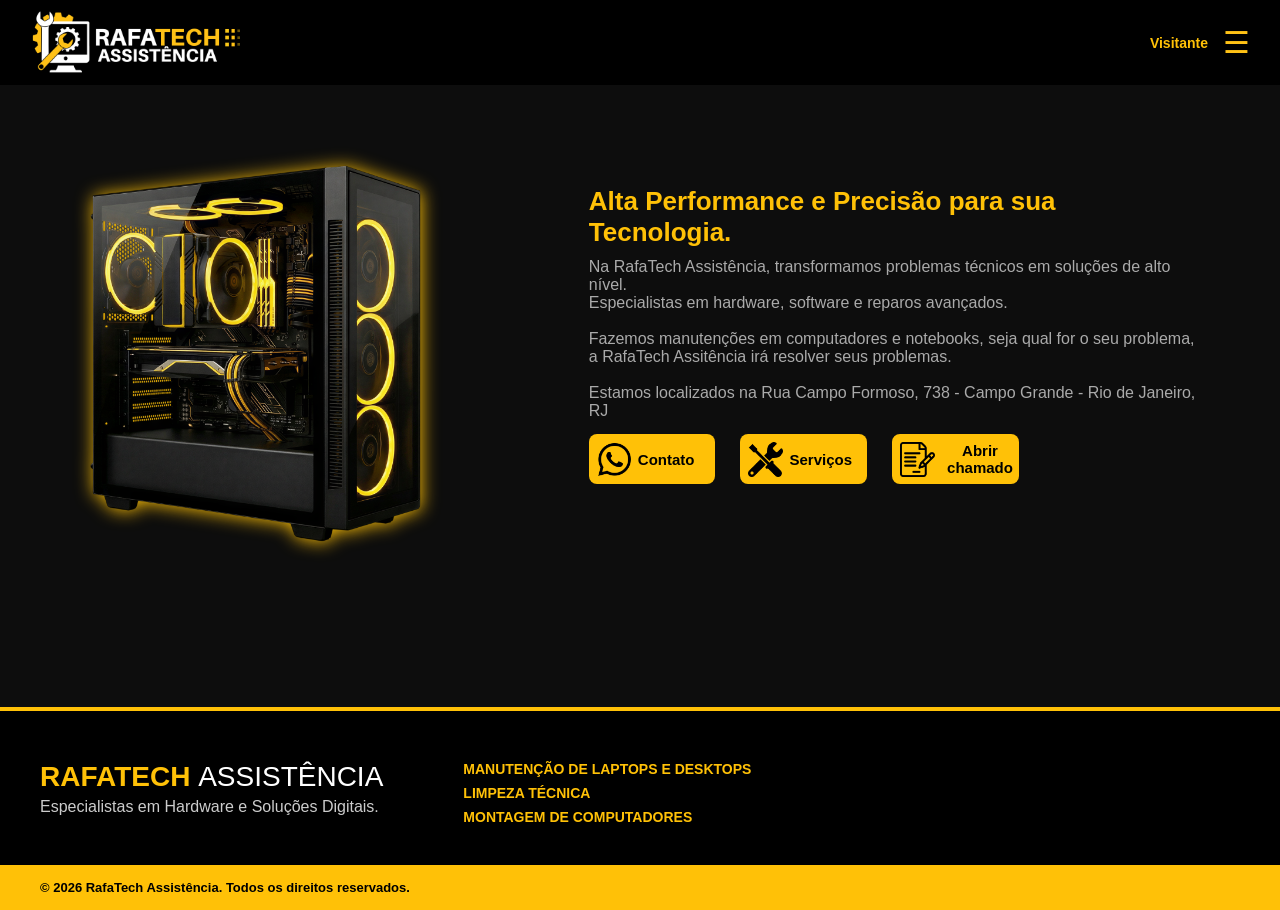
<file: index.html>
<!DOCTYPE html>
<html lang="pt-BR">
<head>
    <meta charset="UTF-8">
    <meta name="viewport" content="width=device-width, initial-scale=1.0">
    <link rel="stylesheet" href="./css/navbar.css">
    <link rel="stylesheet" href="./css/main.css">
    <link rel="stylesheet" href="./css/footer.css">
    <title>RafaTech Assistência</title>
</head>
<body>
    <!-- CABECALHO SITE -->
    <header id="cabecalho">
        <a href=""><img id="logosite" src="./img/Logosite1.png" alt="logo da assistencia"></a>
        <div class="user-menu-container">
            <span id="nome-usuario-logado" class="user-name"></span>
            <button id="btn-abrir" class="btn-menu">☰</button>
        </div>
    </header>
    <aside id="sidebar" class="sidebar">
        <button id="btn-fechar" class="btn-fechar">&times;</button>
        <nav class="menu-sidebar">
            <a href="./meu_perfil/meuperfil.html">Seus dados</a>
            <a href="./login/Login.html">Login</a>
            <a href="./cadastro/cadastro.html">Cadastre-se</a>
            <a href="./abrirchamado/abrirchamado.html">Abrir chamado</a>
            <a href="./serviços/serviços.html">Serviços</a>
            <a href="./sobre_nos/sobrenos.html">Sobre nós</a>
        </nav>
    </aside>
    <div id="overlay" class="overlay"></div>

    <!-- MAIN SITE -->
    <div class="container">
        <div id="left">
           <img id="imgpcfoda" src="./img/Computador-semfundo.png" alt="Pc pika para caralho amarelo e preto">
        </div>

        <div id="right">
            <div id="boasvindas">
                <h2>Alta Performance e Precisão para sua Tecnologia.</h2>
                <p>
                    Na RafaTech Assistência, transformamos problemas técnicos em soluções de alto nível.<br>
                    Especialistas em hardware, software e reparos avançados.
                    <br>
                    <br>
                    Fazemos manutenções em computadores e notebooks, seja qual for o seu problema,<br> 
                    a RafaTech Assitência irá resolver seus problemas.
                    <br>
                    <br>
                    Estamos localizados na Rua Campo Formoso, 738 - Campo Grande - Rio de Janeiro, RJ
                </p>

                <div id="div-btns-boasvindas">
                <button id="contato" class="btns">
                    <img class="iconbtn" src="./img/Icones/Icone-whatsapp.png" alt="logowhatsapp">
                    <a class="linkbtn" href="javascript:void(0);" data-url="https://wa.me/5521987072882?text=Olá,%20gostaria%20de%20um%20orçamento%20para%20minha%20máquina!">Contato</a>
                </button>
                
                <button id="servicos" class="btns">
                    <img class="iconbtn" src="./img/Icones/Icone-servico.png" alt="logoservico">
                    <a class="linkbtn" href="javascript:void(0);" data-url="./serviços/serviços.html">Serviços</a>
                </button>
                
                <button id="chamado" class="btns">
                    <img class="iconbtn" src="./img/Icones/Icone-chamado.png" alt="logochamado">
                    <a class="linkbtn" href="javascript:void(0);" data-url="./abrirchamado/abrirchamado.html">Abrir chamado</a>
                </button>
            </div>
            </div>
        </div>
    </div>
    
    <!-- FOOTER (RODAPÉ) -->
    <footer>
        <div class="footer-content">
            <div class="footer-brand">
                <h2>RafaTech <span>Assistência</span></h2>
                <p>Especialistas em Hardware e Soluções Digitais.</p>
            </div>
            <div class="footer-services">
                <ul>
                    <li>Manutenção de Laptops e Desktops</li>
                    <li>Limpeza Técnica</li>
                    <li>Montagem de Computadores</li>
                </ul>
            </div>
        </div>
        <div class="footer-copyright">
            <p>&copy; 2026 RafaTech Assistência. Todos os direitos reservados.</p>
        </div>
    </footer>
    <script src="./javascript/navbar.js"></script>
    <script src="./javascript/main.js"></script>
</body>
</html>
</file>
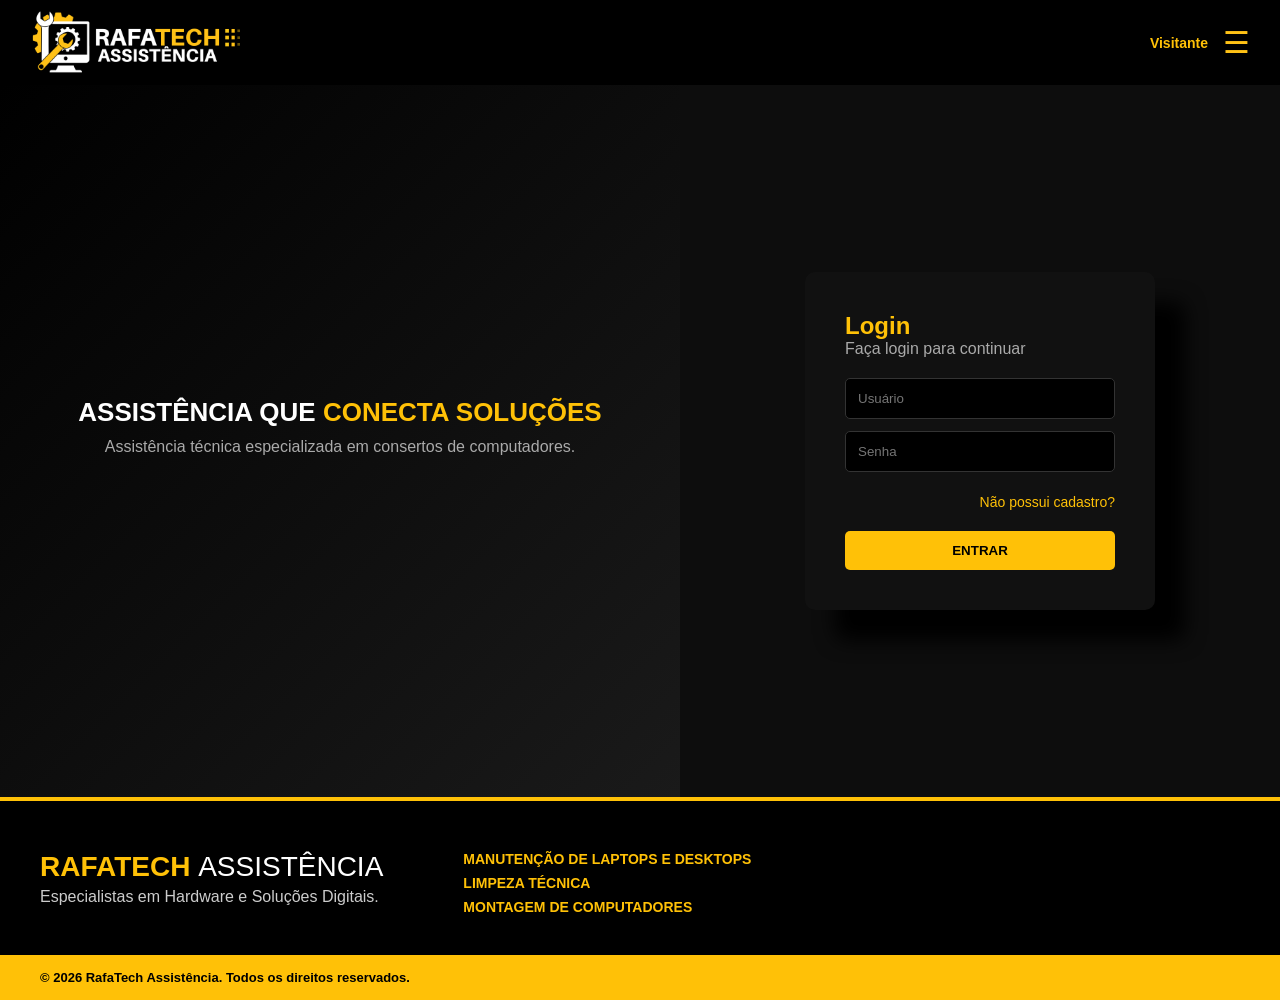
<file: abrirchamado/abrirchamado.html>
<!DOCTYPE html>
<html lang="pt-BR">
<head>
    <meta charset="UTF-8">
    <meta name="viewport" content="width=device-width, initial-scale=1.0">
    <link rel="stylesheet" href="../css/abrirchamado.css">
    <link rel="stylesheet" href="../css/navbar.css">
    <link rel="stylesheet" href="../css/footer.css">
    <title>RafaTech Assistência - Abertura de Chamado</title>
</head>
<body>
    <!-- CABECALHO SITE -->
    <header id="cabecalho">
        <a href="../index.html"><img id="logosite" src="../img/Logosite1.png" alt="logo da assistencia"></a>
        <div class="user-menu-container">
            <span id="nome-usuario-logado" class="user-name"></span>
            <button id="btn-abrir" class="btn-menu">☰</button>
        </div>
    </header>
    <aside id="sidebar" class="sidebar">
        <button id="btn-fechar" class="btn-fechar">&times;</button>
        <nav class="menu-sidebar">
            <a href="../meu_perfil/meuperfil.html">Seus dados</a>
            <a href="../login/Login.html">Login</a>
            <a href="../cadastro/cadastro.html">Cadastre-se</a>
            <a href="../abrirchamado/abrirchamado.html">Abrir chamado</a>
            <a href="../serviços/serviços.html">Serviços</a>
            <a href="../sobre_nos/sobrenos.html">Sobre nós</a>
        </nav>
    </aside>
    <div id="overlay" class="overlay"></div>

    <div class="main-container">
        <div class="left">
            <h2>ASSISTÊNCIA QUE <span>CONECTA SOLUÇÕES</span></h2>
            <p>Assistência técnica especializada em consertos de computadores.</p>
        </div>

        <div class="right-side">
            <div class="form-card">
                <h2>Abra seu chamado!</h2>
                <p>Preencha os dados para solicitar seu serviço</p>
                
                <form id="formChamado">
                    <div class="input-group">
                        <input type="text" id="nomeCliente" placeholder="Nome do Cliente" required>
                    </div>
                    <div class="input-group">
                        <input type="date" id="dataServico" required>
                    </div>
                    <div class="input-group">
                        <textarea id="descServico" placeholder="Descreva o serviço (Ex: Solicito manutenção no meu desktop, está esquentando muito...)" required></textarea>
                    </div>
                    
                    <button type="submit" class="btn-submit">Enviar para o WhatsApp</button>
                </form>
            </div>
        </div>
    </div>

    <!-- FOOTER (RODAPÉ) -->
    <footer>
        <div class="footer-content">
            <div class="footer-brand">
                <h2>RafaTech <span>Assistência</span></h2>
                <p>Especialistas em Hardware e Soluções Digitais.</p>
            </div>
            
            <div class="footer-services">
                <ul>
                    <li>Manutenção de Laptops e Desktops</li> <!-- Atualizado -->
                    <li>Limpeza Técnica</li>
                    <li>Montagem de Computadores</li> <!-- Atualizado -->
                </ul>
            </div>
        </div>
    
        <div class="footer-copyright">
            <p>&copy; 2026 RafaTech Assistência. Todos os direitos reservados.</p>
        </div>
    </footer>
    <script src="../javascript/abrirchamado.js"></script>
    <script src="../javascript/navbar.js"></script>
</body>
</html>
</file>
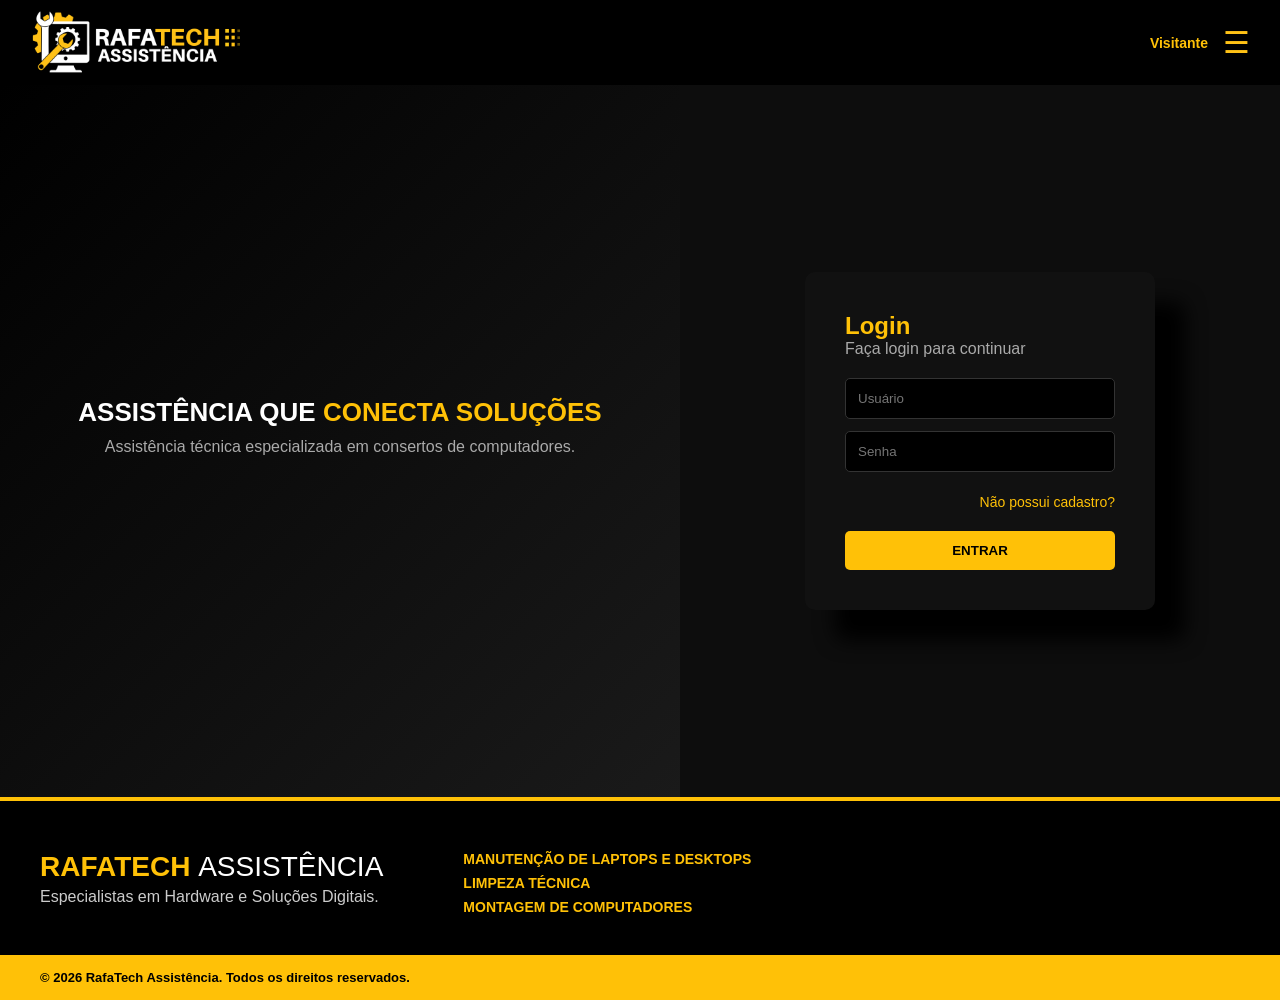
<file: login/Login.html>
<!DOCTYPE html>
<html lang="pt-br">
<head>
    <meta charset="UTF-8">
    <meta name="viewport" content="width=device-width, initial-scale=1.0">
    <link rel="stylesheet" href="../css/navbar.css">
    <link rel="stylesheet" href="../css/Login.css">
    <link rel="stylesheet" href="../css/footer.css">
    <title>Login - RafaTech</title>
</head>
<body>
    <!-- CABECALHO SITE -->
    <header id="cabecalho">
        <a href="../index.html"><img id="logosite" src="../img/Logosite1.png" alt="logo da assistencia"></a>
        <div class="user-menu-container">
            <span id="nome-usuario-logado" class="user-name"></span>
            <button id="btn-abrir" class="btn-menu">☰</button>
        </div>
    </header>
    <aside id="sidebar" class="sidebar">
        <button id="btn-fechar" class="btn-fechar">&times;</button>
        <nav class="menu-sidebar">
            <a href="../meu_perfil/meuperfil.html">Seus dados</a>
            <a href="../login/Login.html">Login</a>
            <a href="../cadastro/cadastro.html">Cadastre-se</a>
            <a href="../abrirchamado/abrirchamado.html">Abrir chamado</a>
            <a href="../serviços/serviços.html">Serviços</a>
            <a href="../sobre_nos/sobrenos.html">Sobre nós</a>
        </nav>
    </aside>

    <div id="overlay" class="overlay"></div>
    <div class="container">
        <div class="left">
            <h2>ASSISTÊNCIA QUE <span>CONECTA SOLUÇÕES</span></h2>
            <p>Assistência técnica especializada em consertos de computadores.</p>
        </div>

        <div class="right">
            <form id="formlogin" method="post">
                <div class="login-box">
                    <h2><span>Login</h2>
                    <p>Faça login para continuar</p>

                    <div class="input-group">
                        <input id="usuario" type="text" placeholder="Usuário" required>
                        <!-- <span id="cpf-erro" style="color: #ff4d4d; font-size: 12px; display: none;">CPF inválido</span> -->
                        <input id="senha" type="password" placeholder="Senha" minlenght="8" maxlength="15" required>
                    </div>

                    <div class="forgot">
                        <a href="../cadastro/cadastro.html">Não possui cadastro?</a>
                    </div>

                    <a href=""><button type="submit" class="btn">ENTRAR</button></a>
                </div>
            </form>
        </div>
    </div>

    <!-- FOOTER (RODAPÉ) -->
    <footer>
        <div class="footer-content">
            <div class="footer-brand">
                <h2>RafaTech <span>Assistência</span></h2>
                <p>Especialistas em Hardware e Soluções Digitais.</p>
            </div>
            
            <div class="footer-services">
                <ul>
                    <li>Manutenção de Laptops e Desktops</li> <!-- Atualizado -->
                    <li>Limpeza Técnica</li>
                    <li>Montagem de Computadores</li> <!-- Atualizado -->
                </ul>
            </div>
        </div>
    
        <div class="footer-copyright">
            <p>&copy; 2026 RafaTech Assistência. Todos os direitos reservados.</p>
        </div>
    </footer>
    
    <script src="../javascript/navbar.js"></script>
    <script src="../javascript/validacpf.js"></script>
    <script src="../javascript/login.js"></script>
</body>
</html>
</file>
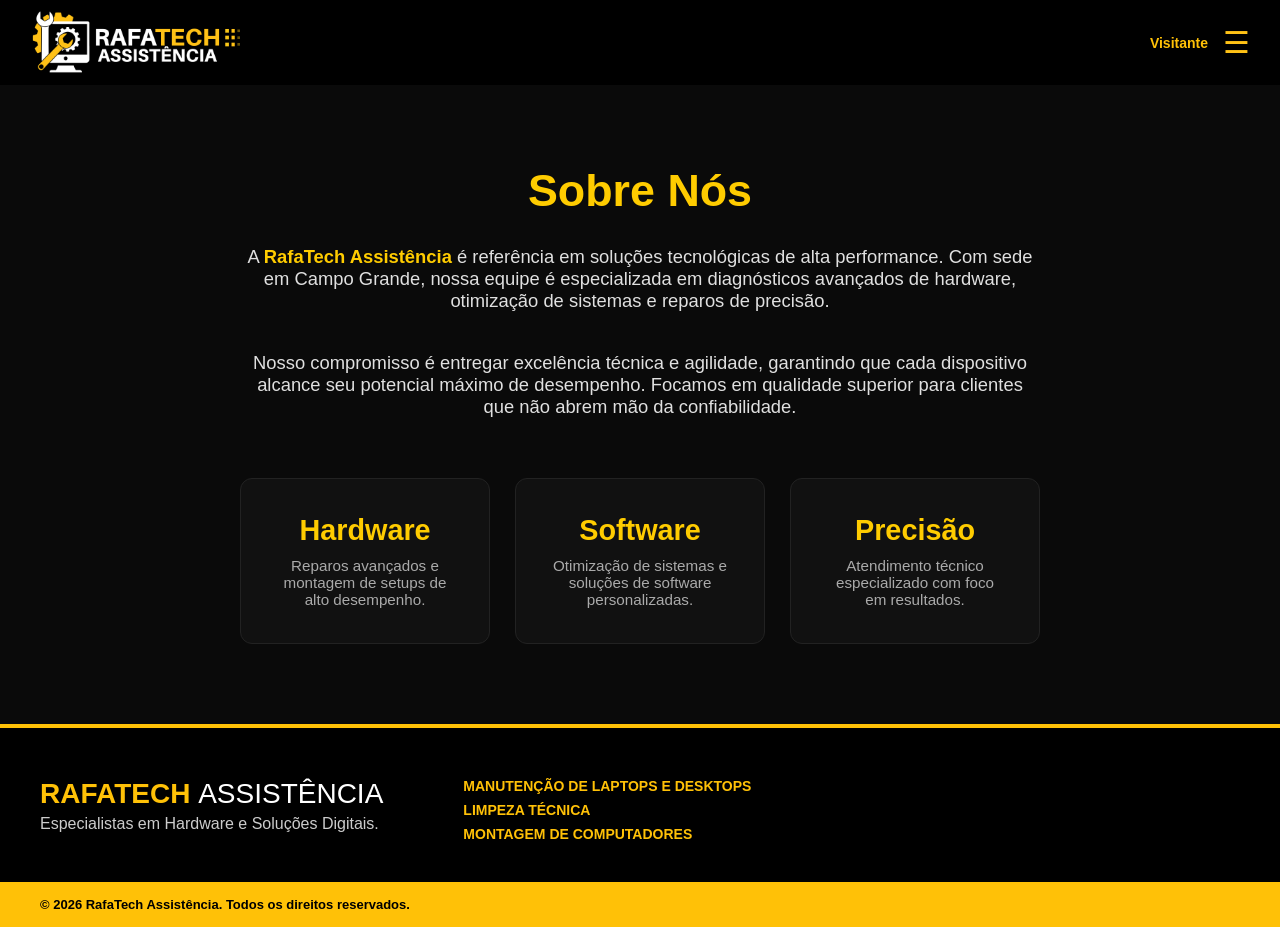
<file: sobre_nos/sobrenos.html>
<!DOCTYPE html>
<html lang="pt-br">
<head>
    <meta charset="UTF-8">
    <meta name="viewport" content="width=device-width, initial-scale=1.0">
    <link rel="stylesheet" href="../css/sobrenos.css">
    <link rel="stylesheet" href="../css/navbar.css">
    <link rel="stylesheet" href="../css/footer.css">
    <title>Sobre nós - RafaTech</title>
</head>
<body>
    <!-- CABECALHO SITE -->
    <header id="cabecalho">
        <a href="../index.html"><img id="logosite" src="../img/Logosite1.png" alt="logo da assistencia"></a>
        <div class="user-menu-container">
            <span id="nome-usuario-logado" class="user-name"></span>
            <button id="btn-abrir" class="btn-menu">☰</button>
        </div>
    </header>
    <aside id="sidebar" class="sidebar">
        <button id="btn-fechar" class="btn-fechar">&times;</button>
        <nav class="menu-sidebar">
            <a href="../meu_perfil/meuperfil.html">Seus dados</a>
            <a href="../login/Login.html">Login</a>
            <a href="../cadastro/cadastro.html">Cadastre-se</a>
            <a href="../abrirchamado/abrirchamado.html">Abrir chamado</a>
            <a href="../serviços/serviços.html">Serviços</a>
            <a href="../sobre_nos/sobrenos.html">Sobre nós</a>
        </nav>
    </aside>
    <div id="overlay" class="overlay"></div>


    <main class="main-content">
        <h1>Sobre Nós</h1>
        
        <p class="intro-text">
            A <span class="highlight">RafaTech Assistência</span> é referência em soluções tecnológicas de alta performance. 
            Com sede em Campo Grande, nossa equipe é especializada em diagnósticos avançados de hardware, 
            otimização de sistemas e reparos de precisão.
        </p>

        <p class="intro-text">
            Nosso compromisso é entregar excelência técnica e agilidade, garantindo que cada dispositivo 
            alcance seu potencial máximo de desempenho. Focamos em qualidade superior para clientes que 
            não abrem mão da confiabilidade.
        </p>

        <div class="features">
            <div class="card">
                <h3>Hardware</h3>
                <p>Reparos avançados e montagem de setups de alto desempenho.</p>
            </div>
            <div class="card">
                <h3>Software</h3>
                <p>Otimização de sistemas e soluções de software personalizadas.</p>
            </div>
            <div class="card">
                <h3>Precisão</h3>
                <p>Atendimento técnico especializado com foco em resultados.</p>
            </div>
        </div>
    </main>

    <!-- FOOTER (RODAPÉ) -->
    <footer>
        <div class="footer-content">
            <div class="footer-brand">
                <h2>RafaTech <span>Assistência</span></h2>
                <p>Especialistas em Hardware e Soluções Digitais.</p>
            </div>
            
            <div class="footer-services">
                <ul>
                    <li>Manutenção de Laptops e Desktops</li> <!-- Atualizado -->
                    <li>Limpeza Técnica</li>
                    <li>Montagem de Computadores</li> <!-- Atualizado -->
                </ul>
            </div>
        </div>
    
        <div class="footer-copyright">
            <p>&copy; 2026 RafaTech Assistência. Todos os direitos reservados.</p>
        </div>
    </footer>
    
    <script src="../javascript/navbar.js"></script>
</body>
</html>
</file>
<file: css/navbar.css>
body {
    margin: 0;
    padding: 0;
    font-family: sans-serif;
    overflow-x: hidden; /* Evita que a barra lateral crie barra de rolagem horizontal */
}

#cabecalho {
    height: 85px;
    width: 100%;
    background-color: black;
    display: flex;
    justify-content: space-between; /* Coloca a logo de um lado e o botão do outro */
    align-items: center;
}

#logosite {
    margin-left: 30px;
    height: 70px; /* Ajuste conforme o tamanho da sua logo */
}

/* Botão de abrir na Navbar */
.btn-menu {
    background: none;
    border: none;
    color: #ffc216;
    font-size: 30px;
    margin-right: 30px;
    cursor: pointer;
}

/* === SIDEBAR === */
.sidebar {
    position: fixed;
    top: 0;
    right: 0;
    width: 250px;
    height: 100%;
    background-color: #111;
    z-index: 1000;
    padding-top: 80px;
    
    /* Esconde a barra totalmente à direita */
    transform: translatex(100%);
    transition: 0.3s ease;
}

/* Classe que será adicionada via JS */
.sidebar.ativa {
    transform: translateX(0);
}

.btn-fechar {
    position: absolute;
    top: 20px;
    left: 20px;
    background: none;
    border: none;
    color: white;
    font-size: 40px;
    cursor: pointer;
}

.menu-sidebar a {
    display: block;
    color: white;
    text-decoration: none;
    padding: 20px 40px;
    font-size: 20px;
    border-bottom: 1px solid #222;
}

.menu-sidebar a:hover {
    background-color: #333;
}

/* Fundo escuro */
.overlay {
    position: fixed;
    top: 0;
    left: 0;
    width: 100%;
    height: 100%;
    background: rgba(0, 0, 0, 0.705);
    z-index: 999;
    display: none; /* Escondido por padrão */
}

.overlay.visivel {
    display: block;
}

/* Alinha o container do usuário e do botão lado a lado */
.user-menu-container {
    display: flex;
    align-items: center;
    gap: 15px; /* Espaço entre o nome e o ícone ☰ */
}

/* Estilização do nome do usuário */
.user-name {
    color: #ffc107; /* Amarelo padrão do seu site */
    font-size: 14px;
    font-weight: 600;
    font-family: Verdana, Geneva, Tahoma, sans-serif;
}
</file>
<file: css/main.css>
*
{
    margin: 0;
    padding: 0;
    box-sizing: border-box;
    font-family: Verdana, Geneva, Tahoma, sans-serif;
}

body
{
     /* border: 1px solid white; */
    background: #0d0d0d;
    height: 910px;
    display: grid;
    grid-template-rows: auto 1fr auto; /*O meio (1fr) cresce para preencher o espaço*/
    margin: 0;
}

.container {
    display: flex;
    flex-direction: row;
    /* border: 1px solid white; */
}

#left 
{
    width: 40%;
    height: 500px;
    display: flex;
    justify-content: center;
    align-items: center;
    /* border: 1px solid white; */
}

#right 
{
    width: 400px;
    height: 500px;
    flex: 1;
    display: flex;
    justify-content: center;
    align-items: center;
    /* border: 1px solid white; */
}

#imgpcfoda {
    height: 120%;
    filter: drop-shadow(1px 1px 9px #ffc107);
}
h2 
{
    font-family: Verdana, Geneva, Tahoma, sans-serif;
    font-size: 26px;
    margin-bottom: 10px;
    color: #ffc107;
}
p 
{
    font-family: Verdana, Geneva, Tahoma, sans-serif;
    color: #aaa;
    margin-bottom: 30px;
}
#boasvindas
{
    /* border: 1px solid white; */
    display: flex;
    flex-direction: column;
    justify-content: center;
    align-items: start;
    width: 80%;
    height: 50%;
}
#div-btns-boasvindas
{
    margin-top: -16px;
    display: flex;
    justify-content: start;
    align-items: center;
    width: 70%;
    height: 100px;
    /* border: 1px solid white; */
    gap: 25px;
}
.btns
{
    width: 140px;
    height: 50px;
    border: none;
    background-color: #ffc107;
    border-radius: 8px;
    display: flex;
    justify-content: flex-start;
    align-items: center;
    transition: ease-out 0.3s;
}
.btns:hover
{
    
    transition: ease-in 0.3s;
    transform: scale(1.1);
}
.iconbtn
{
    height: 35px;
    margin-left: 8px;
}
.linkbtn
{
    color: black;
    text-decoration: none;
    font-size: 15px;
    margin-left: 6px;
    font-weight: 800;
}
</file>
<file: css/footer.css>
footer {
    background-color: #000000;
    color: #ffffff;
    padding: 50px 0 0 0;
    font-family: Verdana, Geneva, Tahoma, sans-serif;
    border-top: 4px solid #ffc107;
    width: 100%;
}

.footer-content {
    display: flex;
    flex-direction: row; /* Coloca um ao lado do outro */
    justify-content: flex-start; /* Gruda os dois no início (esquerda) */
    align-items: flex-start; /* Alinha pelo topo */
    padding: 0 40px 40px 40px;
    gap: 80px; /* Esse é o espaço entre o nome da assistência e a lista de serviços */
    width: 100%;
    box-sizing: border-box;
}

.footer-brand h2 {
    color: #ffc107;
    margin: 0;
    font-size: 28px;
    text-transform: uppercase;
}

.footer-brand span {
    color: #ffffff;
    font-weight: 300;
}

.footer-brand p {
    margin: 5px 0 0 0;
    color: #cccccc;
}

.footer-services ul {
    list-style: none;
    padding: 0;
    margin: 0;
    display: flex;
    flex-direction: column;
    gap: 8px;
}

.footer-services li {
    color: #ffc107;
    font-weight: bold;
    font-size: 14px;
    text-transform: uppercase;
    text-align: left; /* Garante alinhamento à esquerda */
}

.footer-copyright {
    background-color: #ffc107;
    padding: 15px 40px;
    width: 100%;
    box-sizing: border-box;
}

.footer-copyright p {
    margin: 0;
    color: #000000;
    font-weight: bold;
    font-size: 13px;
    text-align: left;
}

/* No celular, eles se empilham para não quebrar o layout */
@media (max-width: 700px) {
    .footer-content {
        flex-direction: column;
        gap: 30px;
    }
}
</file>
<file: css/abrirchamado.css>
/* Reset básico e tipografia */
* 
{
    margin: 0;
    padding: 0;
    box-sizing: border-box;
    font-family: Verdana, Geneva, Tahoma, sans-serif;
}
body 
{
    background-color: #121212; /* Fundo escuro baseado na imagem */
    color: #ffffff;
    min-height: 100vh;
    display: flex;
    flex-direction: column;
}
/* Container principal dividindo a tela */
.main-container
{
    display: flex;
    flex: 1;
    width: 100%;
}
/* Lado esquerdo (Texto) */
.left {
    flex: 1;
    display: flex;
    flex-direction: column;
    justify-content: center;
    align-items: center;
    padding: 40px;
    background: linear-gradient(135deg, #000, #1a1a1a);
    text-align: center;
    /* border: 1px solid white; */
}

.left h2 {
    font-size: 26px;
    margin-bottom: 10px;
}

.left h2 span {
    color: #ffc107;
}

.left p {
    color: #aaa;
    margin-bottom: 30px;
}
/* Lado direito (Formulário) */
.right-side 
{
    flex: 1;
    display: flex;
    justify-content: center;
    align-items: center;
    padding: 2rem;
    background: #0d0d0d;
}
/* Card do formulário */
.form-card 
{
    background: #111;
    padding: 2.5rem;
    border-radius: 8px;
    width: 100%;
    max-width: 450px;
    box-shadow: 30px 30px 20px rgb(0, 0, 0);
}
.form-card h2 
{
    color: #FFC107;
    margin-bottom: 5px;
    font-size: 1.8rem;
}
.form-card p 
{
    color: #aaa;
    margin-bottom: 25px;
    font-size: 0.9rem;
}
/* Estilização dos Inputs */
.input-group 
{
    margin-bottom: 15px;
}
.input-group input, 
.input-group textarea 
{
    width: 100%;
    background-color: #000000;
    border: 1px solid #333;
    color: #ffffff;
    padding: 12px 15px;
    border-radius: 4px;
    font-size: 1rem;
    outline: none;
    transition: border-color 0.3s;
}
.input-group input:focus, 
.input-group textarea:focus 
{
    border-color: #FFC107;
}
.input-group textarea 
{
    resize: vertical;
    min-height: 100px;
}
/* Botão de Enviar */
.btn-submit 
{
    width: 100%;
    background-color: #FFC107;
    color: #000000;
    border: none;
    padding: 14px;
    font-size: 1rem;
    font-weight: bold;
    border-radius: 4px;
    cursor: pointer;
    margin-top: 10px;
    transition: background-color 0.3s;
}
.btn-submit:hover 
{
    background-color: #e0a800;
}
/* Responsividade para telas menores */
@media (max-width: 768px) 
{
    .main-container 
    {
        flex-direction: column;
    }
    .left-side 
    {
        border-right: none;
        border-bottom: 1px solid #222;
        padding: 3rem 2rem;
    }
}
</file>
<file: css/Login.css>
*
{
    margin: 0;
    padding: 0;
    box-sizing: border-box;
}
body {
    
    font-family: Verdana, Geneva, Tahoma, sans-serif;
    background: #0d0d0d;
    color: white;
    height: 1000px;
    display: grid;
    grid-template-rows: auto 1fr auto; /*O meio (1fr) cresce para preencher o espaço*/
    margin: 0;
}

.container {
    display: flex;
    flex: 1;
}

.left {
    flex: 1;
    display: flex;
    flex-direction: column;
    justify-content: center;
    align-items: center;
    padding: 40px;
    background: linear-gradient(135deg, #000, #1a1a1a);
    text-align: center;
    /* border: 1px solid white; */
}

.left h2 {
    font-size: 26px;
    margin-bottom: 10px;
}

.left h2 span {
    color: #ffc107;
}

.left p {
    color: #aaa;
    margin-bottom: 30px;
}

.right {
    flex: 1;
    display: flex;
    justify-content: center;
    align-items: center;
    /* border: 1px solid white; */
}

.login-box {
    background: #111;
    padding: 40px;
    border-radius: 10px;
    width: 350px;
    box-shadow: 30px 30px 20px rgb(0, 0, 0);
    /* border: 1px solid white; */
}

.login-box h2 span {
    color: #ffc107;
}

.login-box p {
    color: #aaa;
    margin-bottom: 20px;
}

.input-group {
    margin-bottom: 15px;
    height: 100px;
    /* border: 1px solid white; */
}

.input-group input {
    width: 100%;
    padding: 12px;
    border: 1px solid #333;
    border-radius: 5px;
    background: #000;
    color: white;
}

.input-group input:focus {
    border-color: #ffc107;
    outline: none;
}

#senha
{
    margin-top: 12px;
}

.forgot {
    text-align: right;
    margin-bottom: 20px;
    /* border: 1px solid white; */
}

.forgot a {
    color: #ffc107;
    font-size: 14px;
    text-decoration: none;
}

.btn {
    width: 100%;
    padding: 12px;
    background: #ffc107;
    border: none;
    border-radius: 5px;
    font-weight: 800;
    font-family: Verdana, Geneva, Tahoma, sans-serif;
    cursor: pointer;
    transition: 0.3s;
}

.btn:hover {
    background: #e0a800;
}

/* Estilo do Modal */
.modal {
    display: none; /* Escondido por padrão */
    position: fixed;
    z-index: 1000;
    left: 0;
    top: 0;
    width: 100%;
    height: 100%;
    background-color: rgba(0, 0, 0, 0.8); /* Fundo escurecido */
    backdrop-filter: blur(5px); /* Efeito de desfoque ao fundo */
}

.modal-content {
    background-color: #111;
    margin: 15% auto;
    padding: 30px;
    border: 1px solid #ffc107;
    width: 90%;
    max-width: 400px;
    border-radius: 10px;
    text-align: center;
    position: relative;
    box-shadow: 0 0 30px rgba(255, 193, 7, 0.3);
}

.modal-content h2 span {
    color: #ffc107;
}

.modal-content input {
    width: 100%;
    padding: 12px;
    margin-top: 20px;
    background: #000;
    border: 1px solid #333;
    color: white;
    border-radius: 5px;
}

/* Botão de Fechar (X) */
.close {
    position: absolute;
    right: 15px;
    top: 10px;
    color: #aaa;
    font-size: 28px;
    font-weight: bold;
    cursor: pointer;
}

.close:hover {
    color: #ffc107;
}
</file>
<file: css/sobrenos.css>
* 
{
    box-sizing: border-box;
    margin: 0;
    padding: 0;
}
body 
{
    background-color: #0a0a0a;
    color: #ffffff;
    font-family: Verdana, Geneva, Tahoma, sans-serif;
    display: flex;
    flex-direction: column;
    align-items: center;
    min-height: 100vh;
}
.logo 
{
    font-weight: 800;
    font-size: 1.4rem;
    color: #ffcc00;
    letter-spacing: 1px;
}
.logo span 
{
    color: #ffffff;
}
.main-content 
{
    max-width: 850px;
    padding: 80px 25px;
    text-align: center;
}
h1
{
    font-size: 2.8rem;
    color: #ffcc00;
    margin-bottom: 30px;
    font-weight: 700;
}
.intro-text 
{
    font-size: 1.15rem;
    color: #e0e0e0;
    margin-bottom: 40px;
    text-align: center;
}
.highlight 
{
    color: #ffcc00;
    font-weight: 600;
}
.features 
{
    display: grid;
    grid-template-columns: repeat(auto-fit, minmax(250px, 1fr));
    gap: 25px;
    margin-top: 60px;
}
.card 
{
    background: #111111;
    padding: 35px;
    border-radius: 12px;
    border: 1px solid #222;
    transition: all 0.4s ease;
}
.card:hover 
{
    border-color: #ffcc00;
    background: #161616;
}
.card h3 
{
    color: #ffcc00;
    font-size: 1.8rem;
    margin-bottom: 10px;
}
.card p 
{
    color: #aaaaaa;
    font-size: 0.95rem;
}
.action-area 
{
    margin-top: 70px;
}
.btn-primary 
{
    display: inline-block;
    padding: 15px 40px;
    background-color: #ffcc00;
    color: #000000;
    text-decoration: none;
    font-weight: 700;
    border-radius: 6px;
    text-transform: uppercase;
    font-size: 0.9rem;
    letter-spacing: 0.5px;
}
.btn-primary:hover 
{
     background-color: #e6b800;
}
</file>
